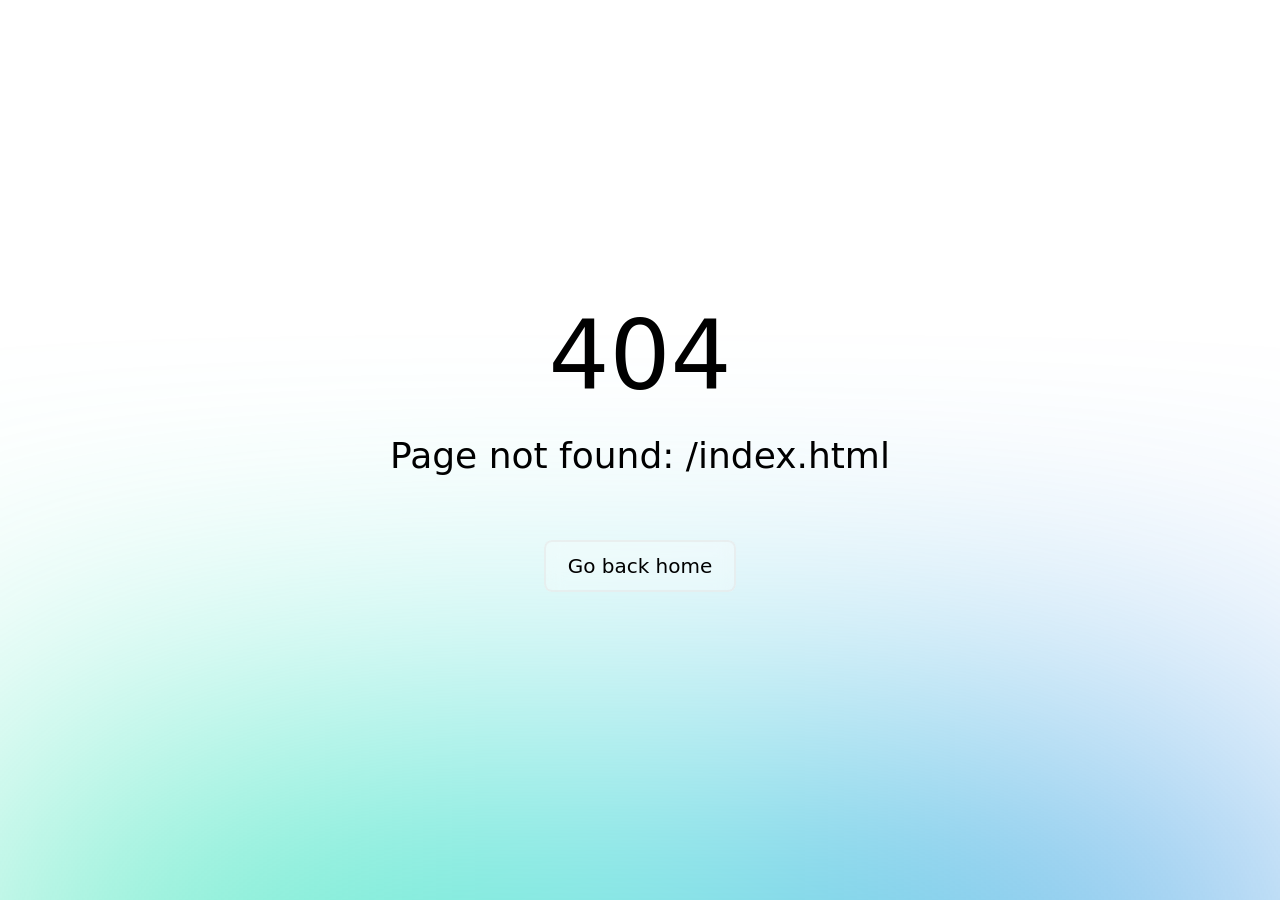
<file: index.html>
<!DOCTYPE html><html  lang="en" class="scroll-smooth" style="--theme: #B50300"><head><meta charset="utf-8">
<meta name="viewport" content="width=device-width, initial-scale=1">
<title>StDPha - Multimedia Professional</title>
<meta name="description" content="Skilled design, motion graphics, and web professional with 10 yrs of expertise. Crafting captivating brands, visuals, and custom websites that exceed client expectations.">
<meta name="keywords" content="digital,services,design,animation,video,website,development,graphic,motion,branding,marketing,social,media,content,creation,production,creative,agency,studio,company,business,partner,farouqsimabua,st.dark_pha,dark_pha,dark,pha,st">
<meta name="author" content="farouqsimabua">
<meta name="robots" content="index, follow">
<meta property="og:title" content="StDPha - Multimedia Professional">
<meta property="og:description" content="Skilled design, motion graphics, and web professional with 10 yrs of expertise. Crafting captivating brands, visuals, and custom websites that exceed client expectations.">
<meta property="og:image" content="/preview.webp">
<meta property="og:url" content="https://x.com/farouqsimabua">
<meta property="og:type" content="website">
<meta property="og:site:name" content="Stdark_Pha">
<meta name="twitter:card" content="summary">
<meta name="twitter:site" content="@farouqsimabua">
<meta name="twitter:creator" content="@farouqsimabua">
<meta name="twitter:title" content="StDPha - Multimedia Professional">
<meta name="twitter:description" content="Skilled design, motion graphics, and web professional with 10 yrs of expertise. Crafting captivating brands, visuals, and custom websites that exceed client expectations.">
<meta name="twitter:image" content="/preview.webp">
<link rel="stylesheet" href="/_nuxt/entry.DWLD3CLg.css">
<link rel="stylesheet" href="/_nuxt/swiper-vue.Bs3d9ZnH.css">
<link rel="modulepreload" as="script" crossorigin href="/_nuxt/BZoLRGKd.js">
<link rel="modulepreload" as="script" crossorigin href="/_nuxt/Dt0KXldn.js">
<link rel="prefetch" as="script" crossorigin href="/_nuxt/Bv51b8_d.js">
<link rel="prefetch" as="script" crossorigin href="/_nuxt/DERI3neg.js">
<link rel="prefetch" as="script" crossorigin href="/_nuxt/CFCai9Z7.js">
<link rel="prefetch" as="script" crossorigin href="/_nuxt/8dfXx0dx.js">
<link rel="prefetch" as="script" crossorigin href="/_nuxt/B-BKVMzn.js">
<link rel="prefetch" as="script" crossorigin href="/_nuxt/BVCFKUFY.js">
<link rel="prefetch" as="script" crossorigin href="/_nuxt/B091SoEO.js">
<link rel="prefetch" as="script" crossorigin href="/_nuxt/xUClyy25.js">
<link rel="prefetch" as="script" crossorigin href="/_nuxt/BS2R2dAK.js">
<link rel="prefetch" as="script" crossorigin href="/_nuxt/BerfQW8O.js">
<link rel="prefetch" as="script" crossorigin href="/_nuxt/DlAUqK2U.js">
<link rel="prefetch" as="script" crossorigin href="/_nuxt/BM2NTjXR.js">
<link rel="prefetch" as="style" href="/_nuxt/error-404.EzKNKnTL.css">
<link rel="prefetch" as="script" crossorigin href="/_nuxt/BgGf5gn2.js">
<link rel="prefetch" as="script" crossorigin href="/_nuxt/B7TuGcHM.js">
<link rel="prefetch" as="style" href="/_nuxt/error-500.BOCRP2Ph.css">
<link rel="prefetch" as="script" crossorigin href="/_nuxt/CF9mhclK.js">
<script type="module" src="/_nuxt/BZoLRGKd.js" crossorigin></script>
<script id="unhead:payload" type="application/json">{"title":"StDPha - Multimedia Professional"}</script></head><body  class="overflow-hidden font-sans text-slate-800 dark:text-slate-300 dark:bg-slate-950 scroll-smooth scrollbar-thin scrollbar-thumb-theme scrollbar-track-white dark:scrollbar-thumb-theme dark:scrollbar-track-slate-800"><div id="__nuxt"></div><div id="teleports"></div><script type="application/json" id="__NUXT_DATA__" data-ssr="false">[{"_errors":1,"serverRendered":2,"data":3,"state":4,"once":5},{},false,{},{},["Set"]]</script>
<script>window.__NUXT__={};window.__NUXT__.config={public:{particles:{mode:"full",lazy:true},API_KEY:"AIzaSyBlB1pbQxnwyJrjQTXA0y52oyRkFWQYzl8",AUTH_DOMAIN:"landing-862f1.firebaseapp.com",PROJECT_ID:"landing-862f1",STORAGE_BUCKET:"landing-862f1.appspot.com",SENDER_ID:"254522064407",APP_ID:"1:254522064407:web:1de51ecc45660de37ba652",MEASUREMENT_ID:"G-QBTQT2RS7V",BASE_URL:"https://stdarkpha.github.io/",aos:{duration:1000}},app:{baseURL:"/",buildAssetsDir:"/_nuxt/",cdnURL:""}}</script></body></html>
</file>
<file: _nuxt/error-404.EzKNKnTL.css>
.spotlight[data-v-357349d0]{background:linear-gradient(45deg,#00dc82,#36e4da 50%,#0047e1);bottom:-30vh;filter:blur(20vh);height:40vh}.gradient-border[data-v-357349d0]{-webkit-backdrop-filter:blur(10px);backdrop-filter:blur(10px);border-radius:.5rem;position:relative}@media (prefers-color-scheme:light){.gradient-border[data-v-357349d0]{background-color:#ffffff4d}.gradient-border[data-v-357349d0]:before{background:linear-gradient(90deg,#e2e2e2,#e2e2e2 25%,#00dc82,#36e4da 75%,#0047e1)}}@media (prefers-color-scheme:dark){.gradient-border[data-v-357349d0]{background-color:#1414144d}.gradient-border[data-v-357349d0]:before{background:linear-gradient(90deg,#303030,#303030 25%,#00dc82,#36e4da 75%,#0047e1)}}.gradient-border[data-v-357349d0]:before{background-size:400% auto;border-radius:.5rem;bottom:0;content:"";left:0;-webkit-mask:linear-gradient(#fff 0 0) content-box,linear-gradient(#fff 0 0);mask:linear-gradient(#fff 0 0) content-box,linear-gradient(#fff 0 0);-webkit-mask-composite:xor;mask-composite:exclude;opacity:.5;padding:2px;position:absolute;right:0;top:0;transition:background-position .3s ease-in-out,opacity .2s ease-in-out;width:100%}.gradient-border[data-v-357349d0]:hover:before{background-position:-50% 0;opacity:1}.fixed[data-v-357349d0]{position:fixed}.left-0[data-v-357349d0]{left:0}.right-0[data-v-357349d0]{right:0}.z-10[data-v-357349d0]{z-index:10}.z-20[data-v-357349d0]{z-index:20}.grid[data-v-357349d0]{display:grid}.mb-16[data-v-357349d0]{margin-bottom:4rem}.mb-8[data-v-357349d0]{margin-bottom:2rem}.max-w-520px[data-v-357349d0]{max-width:520px}.min-h-screen[data-v-357349d0]{min-height:100vh}.w-full[data-v-357349d0]{width:100%}.flex[data-v-357349d0]{display:flex}.cursor-pointer[data-v-357349d0]{cursor:pointer}.place-content-center[data-v-357349d0]{place-content:center}.items-center[data-v-357349d0]{align-items:center}.justify-center[data-v-357349d0]{justify-content:center}.overflow-hidden[data-v-357349d0]{overflow:hidden}.bg-white[data-v-357349d0]{--un-bg-opacity:1;background-color:rgb(255 255 255/var(--un-bg-opacity))}.px-4[data-v-357349d0]{padding-left:1rem;padding-right:1rem}.px-8[data-v-357349d0]{padding-left:2rem;padding-right:2rem}.py-2[data-v-357349d0]{padding-bottom:.5rem;padding-top:.5rem}.text-center[data-v-357349d0]{text-align:center}.text-8xl[data-v-357349d0]{font-size:6rem;line-height:1}.text-xl[data-v-357349d0]{font-size:1.25rem;line-height:1.75rem}.text-black[data-v-357349d0]{--un-text-opacity:1;color:rgb(0 0 0/var(--un-text-opacity))}.font-light[data-v-357349d0]{font-weight:300}.font-medium[data-v-357349d0]{font-weight:500}.leading-tight[data-v-357349d0]{line-height:1.25}.font-sans[data-v-357349d0]{font-family:ui-sans-serif,system-ui,-apple-system,BlinkMacSystemFont,Segoe UI,Roboto,Helvetica Neue,Arial,Noto Sans,sans-serif,Apple Color Emoji,Segoe UI Emoji,Segoe UI Symbol,Noto Color Emoji}.antialiased[data-v-357349d0]{-webkit-font-smoothing:antialiased;-moz-osx-font-smoothing:grayscale}@media (prefers-color-scheme:dark){.dark\:bg-black[data-v-357349d0]{--un-bg-opacity:1;background-color:rgb(0 0 0/var(--un-bg-opacity))}.dark\:text-white[data-v-357349d0]{--un-text-opacity:1;color:rgb(255 255 255/var(--un-text-opacity))}}@media (min-width:640px){.sm\:px-0[data-v-357349d0]{padding-left:0;padding-right:0}.sm\:px-6[data-v-357349d0]{padding-left:1.5rem;padding-right:1.5rem}.sm\:py-3[data-v-357349d0]{padding-bottom:.75rem;padding-top:.75rem}.sm\:text-4xl[data-v-357349d0]{font-size:2.25rem;line-height:2.5rem}.sm\:text-xl[data-v-357349d0]{font-size:1.25rem;line-height:1.75rem}}
</file>
<file: _nuxt/error-500.BOCRP2Ph.css>
.spotlight[data-v-1aa2c832]{background:linear-gradient(45deg,#00dc82,#36e4da 50%,#0047e1);filter:blur(20vh)}.fixed[data-v-1aa2c832]{position:fixed}.-bottom-1\/2[data-v-1aa2c832]{bottom:-50%}.left-0[data-v-1aa2c832]{left:0}.right-0[data-v-1aa2c832]{right:0}.grid[data-v-1aa2c832]{display:grid}.mb-16[data-v-1aa2c832]{margin-bottom:4rem}.mb-8[data-v-1aa2c832]{margin-bottom:2rem}.h-1\/2[data-v-1aa2c832]{height:50%}.max-w-520px[data-v-1aa2c832]{max-width:520px}.min-h-screen[data-v-1aa2c832]{min-height:100vh}.place-content-center[data-v-1aa2c832]{place-content:center}.overflow-hidden[data-v-1aa2c832]{overflow:hidden}.bg-white[data-v-1aa2c832]{--un-bg-opacity:1;background-color:rgb(255 255 255/var(--un-bg-opacity))}.px-8[data-v-1aa2c832]{padding-left:2rem;padding-right:2rem}.text-center[data-v-1aa2c832]{text-align:center}.text-8xl[data-v-1aa2c832]{font-size:6rem;line-height:1}.text-xl[data-v-1aa2c832]{font-size:1.25rem;line-height:1.75rem}.text-black[data-v-1aa2c832]{--un-text-opacity:1;color:rgb(0 0 0/var(--un-text-opacity))}.font-light[data-v-1aa2c832]{font-weight:300}.font-medium[data-v-1aa2c832]{font-weight:500}.leading-tight[data-v-1aa2c832]{line-height:1.25}.font-sans[data-v-1aa2c832]{font-family:ui-sans-serif,system-ui,-apple-system,BlinkMacSystemFont,Segoe UI,Roboto,Helvetica Neue,Arial,Noto Sans,sans-serif,Apple Color Emoji,Segoe UI Emoji,Segoe UI Symbol,Noto Color Emoji}.antialiased[data-v-1aa2c832]{-webkit-font-smoothing:antialiased;-moz-osx-font-smoothing:grayscale}@media (prefers-color-scheme:dark){.dark\:bg-black[data-v-1aa2c832]{--un-bg-opacity:1;background-color:rgb(0 0 0/var(--un-bg-opacity))}.dark\:text-white[data-v-1aa2c832]{--un-text-opacity:1;color:rgb(255 255 255/var(--un-text-opacity))}}@media (min-width:640px){.sm\:px-0[data-v-1aa2c832]{padding-left:0;padding-right:0}.sm\:text-4xl[data-v-1aa2c832]{font-size:2.25rem;line-height:2.5rem}}
</file>
